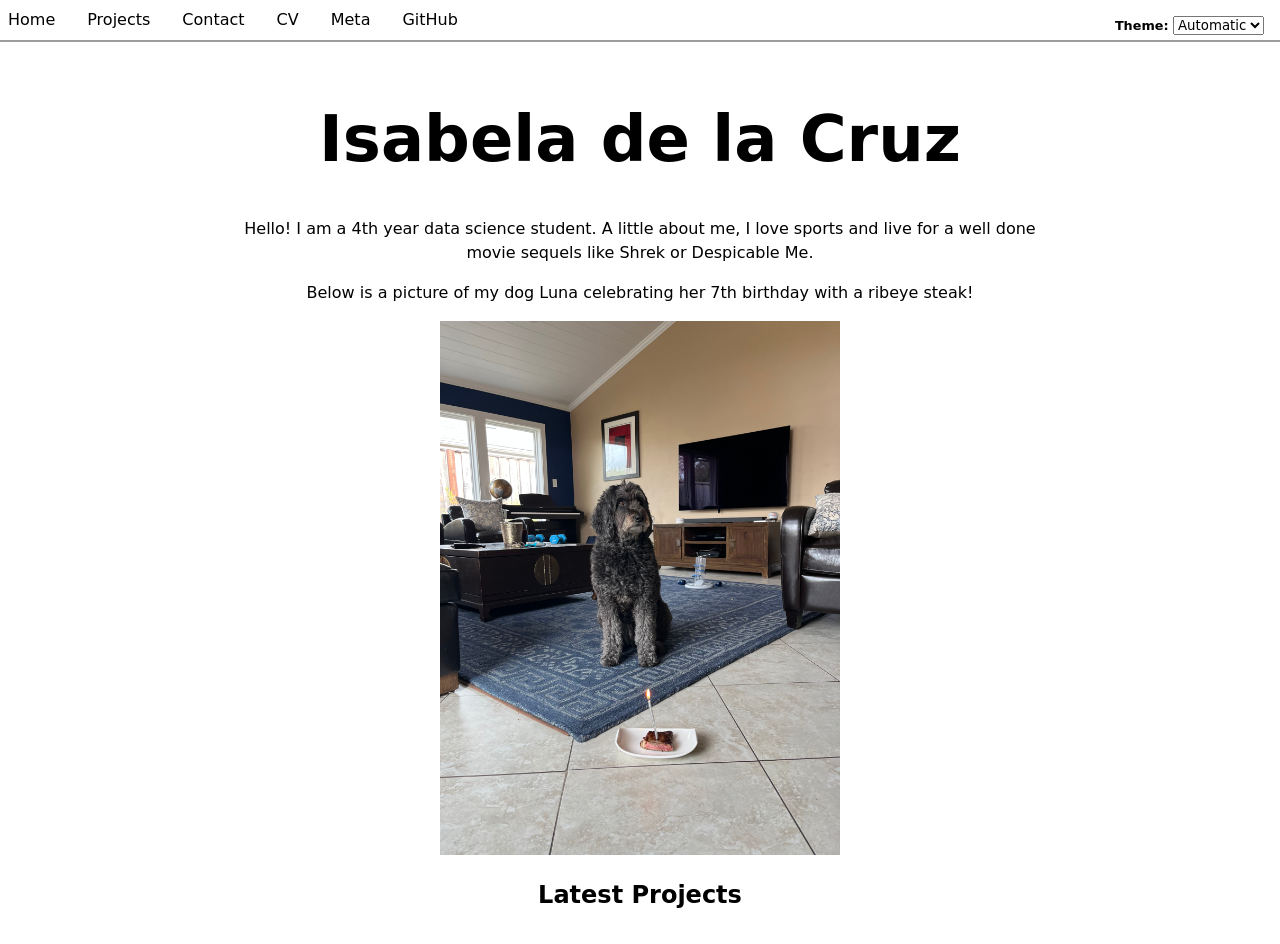
<file: index.html>
<!DOCTYPE html>
<html lang="en">
<head>
    <meta charset="UTF-8">
    <meta name="viewport" content="width=device-width, initial-scale=1.0">
    <title>Isabela de la Cruz: Personal site and portfolio</title>
    <link rel="stylesheet" href="style.css">
</head>
<body>
    <main>
        <h1>Isabela de la Cruz</h1>
        <p>Hello! I am a 4th year data science student. A little about me, I love sports and live for a well done movie sequels like Shrek or Despicable Me.</p>
        <p>Below is a picture of my dog Luna celebrating her 7th birthday with a ribeye steak!</p>
        <img src="images/Lunas_Birthday.jpg" alt="Photo of Luna on her birthday">
        <h2>Latest Projects</h2>
        <div class="projects">
        <!-- Dynamically added content will appear here -->
        </div>
    </main>
    <script type="module" src="global.js"></script>
    <script src="index.js" type="module" defer></script>
</body>
</html>
</file>
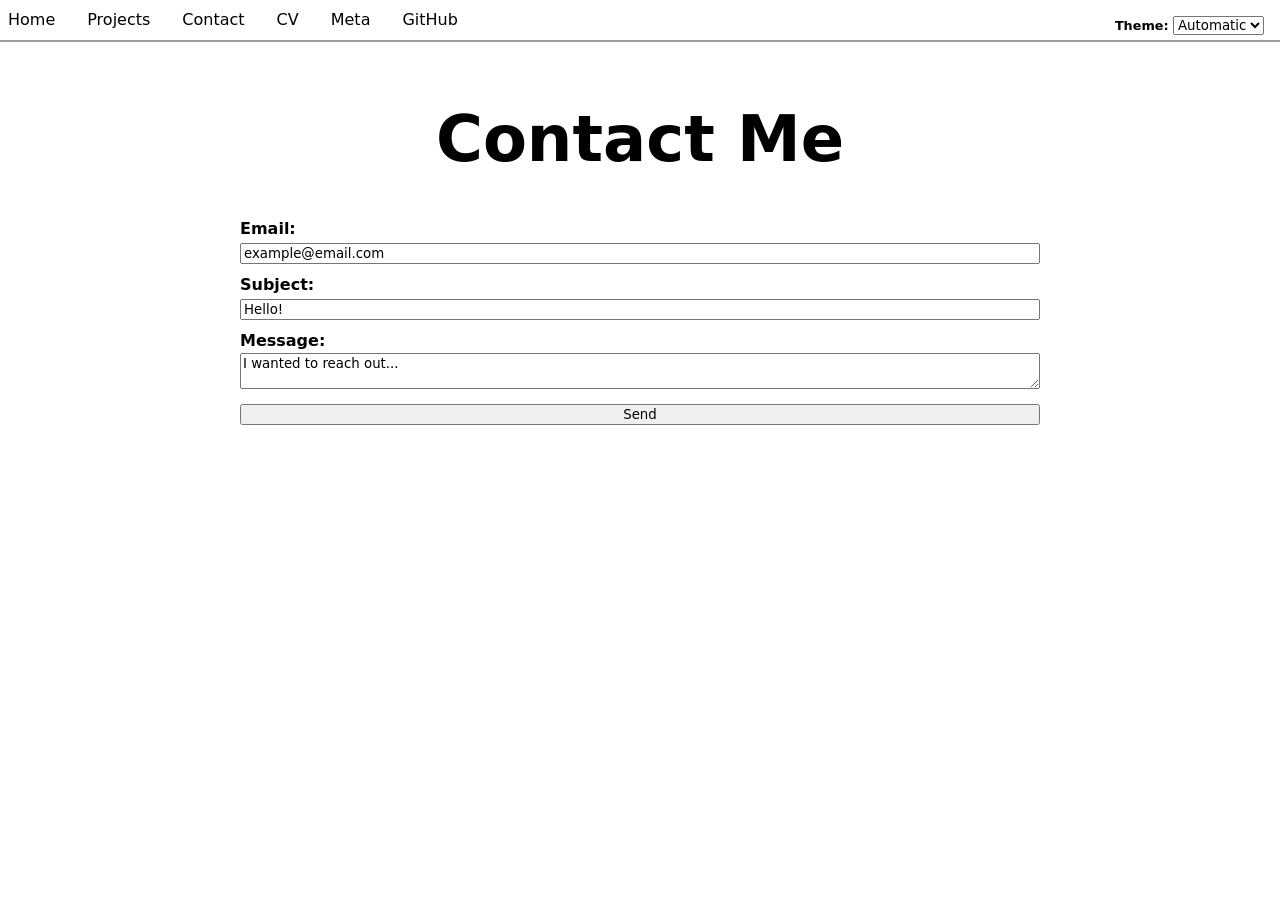
<file: contact/index.html>
<!DOCTYPE html>
<html lang="en">
<head>
    <meta charset="UTF-8">
    <meta name="viewport" content="width=device-width, initial-scale=1.0">
    <title>Contact - Isabela de la Cruz</title>
    <link rel="stylesheet" href="../style.css">
</head>
<body>
    <main>
        <h1>Contact Me</h1>
        <form action="mailto:imdelacruz@ucsd.edu" method="POST" enctype="text/plain">
            <label>Email:
                <input type="email" name="email" value="example@email.com">
            </label>
            <label>Subject:
                <input name="subject" value="Hello!">
            </label>
            <label>Message:
                <textarea name="body">I wanted to reach out...</textarea>
            </label>
            <button>Send</button>
        </form>
    </main>
    <script type="module" src="../global.js"></script>
</body>
</html>
</file>
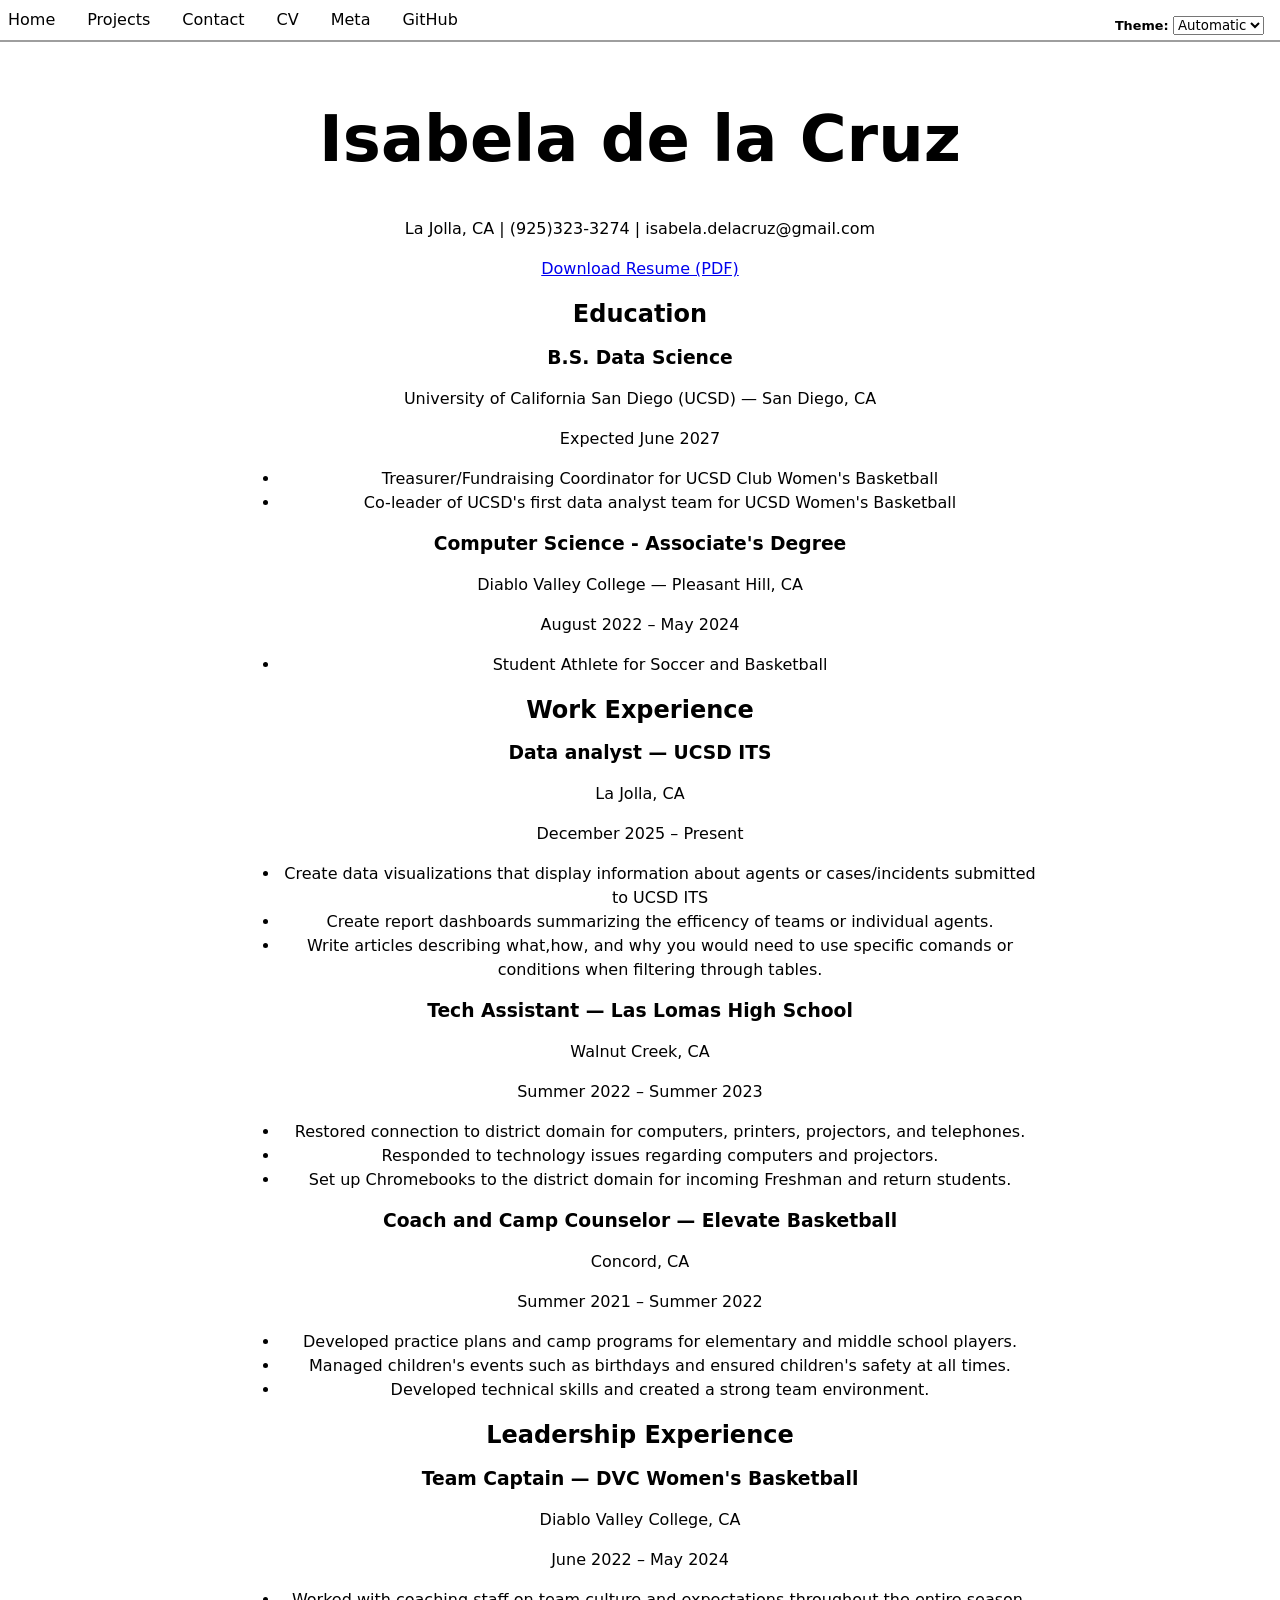
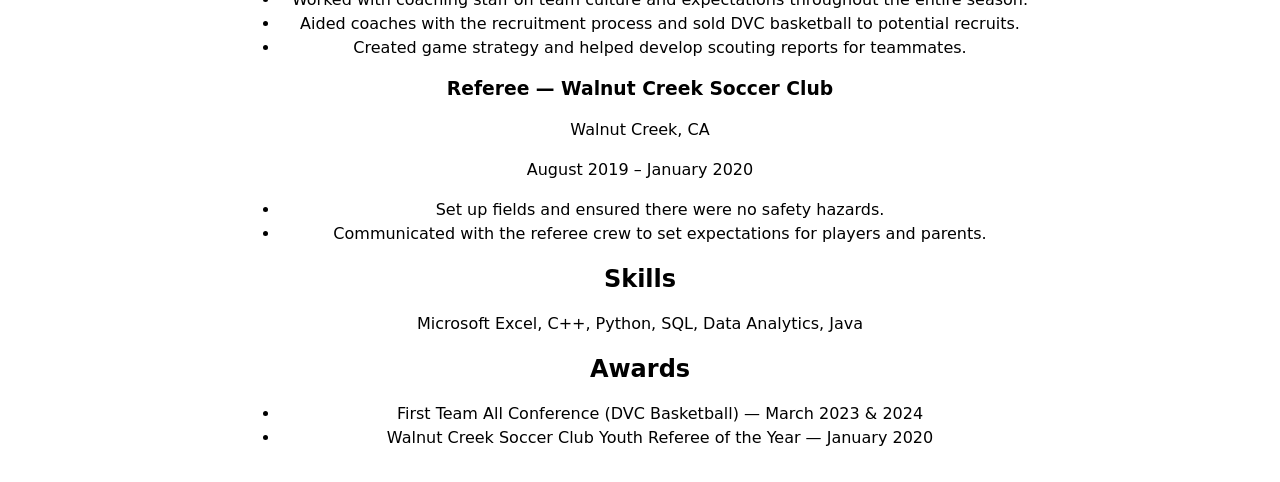
<file: cv/index.html>
<!DOCTYPE html>
<html lang="en">
<head>
    <meta charset="UTF-8">
    <meta name="viewport" content="width=device-width, initial-scale=1.0">
    <title>CV - Isabela de la Cruz</title>
    <link rel="stylesheet" href="../style.css">
</head>
<body>
    <main>
        <h1>Isabela de la Cruz</h1>
        <p>La Jolla, CA | (925)323-3274 | isabela.delacruz@gmail.com</p>
        <a href="../resume.pdf">Download Resume (PDF)</a>

        <section>
            <h2>Education</h2>
            <article>
                <header>
                    <h3>B.S. Data Science</h3>
                    <p>University of California San Diego (UCSD) — San Diego, CA</p>
                </header>
                <p>Expected <time datetime="2027-06">June 2027</time></p>
                <ul>
                    <li>Treasurer/Fundraising Coordinator for UCSD Club Women's Basketball</li>
                    <li>Co-leader of UCSD's first data analyst team for UCSD Women's Basketball</li>
                </ul>
            </article>
            <article>
                <header>
                    <h3>Computer Science - Associate's Degree</h3>
                    <p>Diablo Valley College — Pleasant Hill, CA</p>
                </header>
                <p><time datetime="2022-08">August 2022</time> – <time datetime="2024-05">May 2024</time></p>
                <ul>
                    <li>Student Athlete for Soccer and Basketball</li>
                </ul>
            </article>
        </section>

        <section>
            <h2>Work Experience</h2>
            <article>
                <header>
                    <h3>Data analyst — UCSD ITS</h3>
                    <p>La Jolla, CA</p>
                </header>
                <p><time datetime="2025-12">December 2025</time> – <time datetime="2026">Present</time></p>
                <ul>
                    <li>Create data visualizations that display information about agents or cases/incidents submitted to UCSD ITS</li>
                    <li>Create report dashboards summarizing the efficency of teams or individual agents.</li>
                    <li>Write articles describing what,how, and why you would need to use specific comands or conditions when filtering through tables.</li>
                </ul>
            </article>
            <article>
                <header>
                    <h3>Tech Assistant — Las Lomas High School</h3>
                    <p>Walnut Creek, CA</p>
                </header>
                <p><time datetime="2022-06">Summer 2022</time> – <time datetime="2023-08">Summer 2023</time></p>
                <ul>
                    <li>Restored connection to district domain for computers, printers, projectors, and telephones.</li>
                    <li>Responded to technology issues regarding computers and projectors.</li>
                    <li>Set up Chromebooks to the district domain for incoming Freshman and return students.</li>
                </ul>
            </article>
            <article>
                <header>
                    <h3>Coach and Camp Counselor — Elevate Basketball</h3>
                    <p>Concord, CA</p>
                </header>
                <p><time datetime="2021-06">Summer 2021</time> – <time datetime="2022-08">Summer 2022</time></p>
                <ul>
                    <li>Developed practice plans and camp programs for elementary and middle school players.</li>
                    <li>Managed children's events such as birthdays and ensured children's safety at all times.</li>
                    <li>Developed technical skills and created a strong team environment.</li>
                </ul>
            </article>
        </section>

        <section>
            <h2>Leadership Experience</h2>
            <article>
                <header>
                    <h3>Team Captain — DVC Women's Basketball</h3>
                    <p>Diablo Valley College, CA</p>
                </header>
                <p><time datetime="2022-06">June 2022</time> – <time datetime="2024-05">May 2024</time></p>
                <ul>
                    <li>Worked with coaching staff on team culture and expectations throughout the entire season.</li>
                    <li>Aided coaches with the recruitment process and sold DVC basketball to potential recruits.</li>
                    <li>Created game strategy and helped develop scouting reports for teammates.</li>
                </ul>
            </article>
            <article>
                <header>
                    <h3>Referee — Walnut Creek Soccer Club</h3>
                    <p>Walnut Creek, CA</p>
                </header>
                <p><time datetime="2019-08">August 2019</time> – <time datetime="2020-01">January 2020</time></p>
                <ul>
                    <li>Set up fields and ensured there were no safety hazards.</li>
                    <li>Communicated with the referee crew to set expectations for players and parents.</li>
                </ul>
            </article>
        </section>

        <section>
            <h2>Skills</h2>
            <p>Microsoft Excel, C++, Python, SQL, Data Analytics, Java</p>
        </section>

        <section>
            <h2>Awards</h2>
            <ul>
                <li>First Team All Conference (DVC Basketball) — <time datetime="2023-03">March 2023</time> & <time datetime="2024-03">2024</time></li>
                <li>Walnut Creek Soccer Club Youth Referee of the Year — <time datetime="2020-01">January 2020</time></li>
            </ul>
        </section>
    </main>
    <script type="module" src="../global.js"></script>
</body>
</html>
</file>
<file: style.css>
body {
  font: 100%/1.5 system-ui;
  margin: 0;
  padding: 0;
  text-align: center;
}

main {
  max-width: 800px;
  margin: 0 auto;
  padding: 1rem;
}

img {
  max-width: 400px;
}

nav a.current {
  font-weight: bold;
  border-bottom-style: solid;
  border-bottom-color: rgb(212, 210, 210);
}

:root {
  color-scheme: light dark;
}

nav {
  display: flex;
  gap: 1rem;
  margin-bottom: 0.2em;
  border-bottom: 2px solid rgb(158, 158, 158);
}

nav a {
  padding: 0.5em;
  text-decoration: none;
  color: rgb(0, 0, 0);
}

nav a:hover {
  border-bottom: 4px solid grey;
  font-weight: bold;
}

.color-scheme {
  position: absolute;
  top: 1rem;
  right: 1rem;
  font-size: 80%;
  font-family: inherit;
}

input, textarea, button, select {
  font-family: inherit;
}

form {
  display: grid;
  grid-template-columns: 1fr;
  gap: 0.5em;
  text-align: left;
}

label {
  font-weight: bold;
}

input, textarea, button {
  width: 100%;
  box-sizing: border-box;
}

.projects {
  display: grid;
  grid-template-columns: repeat(auto-fill, minmax(15em, 1fr));
  gap: 0 1em;
}

.projects article {
  display: grid;
  grid-template-rows: subgrid;
  grid-row: span 3;
  gap: 1em;
}

.projects h2 {
  margin: 0;
}

h1, h2, h3, h4, h5, h6 {
  line-height: 1.1;
  text-wrap: balance;
}

h1 {
  font-size: 400%;
}

#projects-pie-chart {
  display: flex;
  max-width: 100%;
  align-items: center;
  gap: 2em;
  margin-block: 2em;
}

#projects-pie-chart svg {
  width: 10em;
  height: 10em;
  flex-shrink: 0;
}

.legend {
  display: grid;
  grid-template-columns: repeat(auto-fill, minmax(9em, 1fr));
  list-style: none;
  padding: 1em;
  gap: 0.5em;
  border: 1px solid lightgrey;
  border-radius: 0.5em;
  flex: 1;
  min-width: 0;
}

.legend-item {
  display: flex;
  align-items: center;
  gap: 0.5em;
}

.swatch {
  display: inline-block;
  width: 1em;
  height: 1em;
  aspect-ratio: 1 / 1;
  background-color: var(--color);
  border-radius: 50%;
}

.searchbar {
  min-height: 3em;
  font-size: 1.2em;
}

&:has(path:hover) {
  path:not(:hover) {
    opacity: 0.5;
  }
}

path {
  transition: 300ms;
  cursor: pointer;
}

.selected {
  --color: oklch(61.67% 0.25308 29.223) !important;

  &:is(path) {
    fill: var(--color);
  }
}

svg:has(.selected) path:not(.selected) {
  opacity: 0.3;
}

ul.legend:has(.selected) li:not(.selected) {
  opacity: 0.3;
}

.meta {
  font-weight: bold;
  font-size: 2rem;
}

/* Chart */
#chart svg {
  background: white;
}

.gridlines line {
  stroke: #ddd;
  stroke-opacity: 0.5;
}

.gridlines path {
  display: none;
}

/* Stats */
dl.stats {
  display: grid;
  grid-template-columns: auto auto;
  gap: 0.5em 2em;
  justify-content: center;
}

dl.stats dt {
  font-weight: bold;
  text-align: right;
}

dl.stats dd {
  margin: 0;
  text-align: left;
}

/* Tooltip */
circle {
  transition: 200ms;
  transform-origin: center;
  transform-box: fill-box;
}

circle:hover {
  transform: scale(1.5);
}

dl.info {
  display: grid;
  grid-template-columns: auto auto;
  gap: 0.3em 1em;
  margin: 0;
  transition-duration: 500ms;
  transition-property: opacity, visibility;
}

dl.info dt {
  color: grey;
  font-size: 0.85em;
  text-align: right;
}

dl.info dd {
  margin: 0;
  font-weight: bold;
}

dl.info[hidden]:not(:hover, :focus-within) {
  opacity: 0;
  visibility: hidden;
}

.tooltip {
  position: fixed;
  top: 1em;
  left: 1em;
  background-color: rgba(255, 255, 255, 0.92);
  box-shadow: 0 4px 12px rgba(0, 0, 0, 0.15);
  border-radius: 8px;
  padding: 1em;
  backdrop-filter: blur(4px);
}

circle.selected {
  fill: #ff6b6b;
}

@keyframes marching-ants {
  to {
    stroke-dashoffset: -8;
  }
}

.selection {
  fill-opacity: 0.1;
  stroke: black;
  stroke-opacity: 0.7;
  stroke-dasharray: 5 3;
  animation: marching-ants 2s linear infinite;
}
</file>
